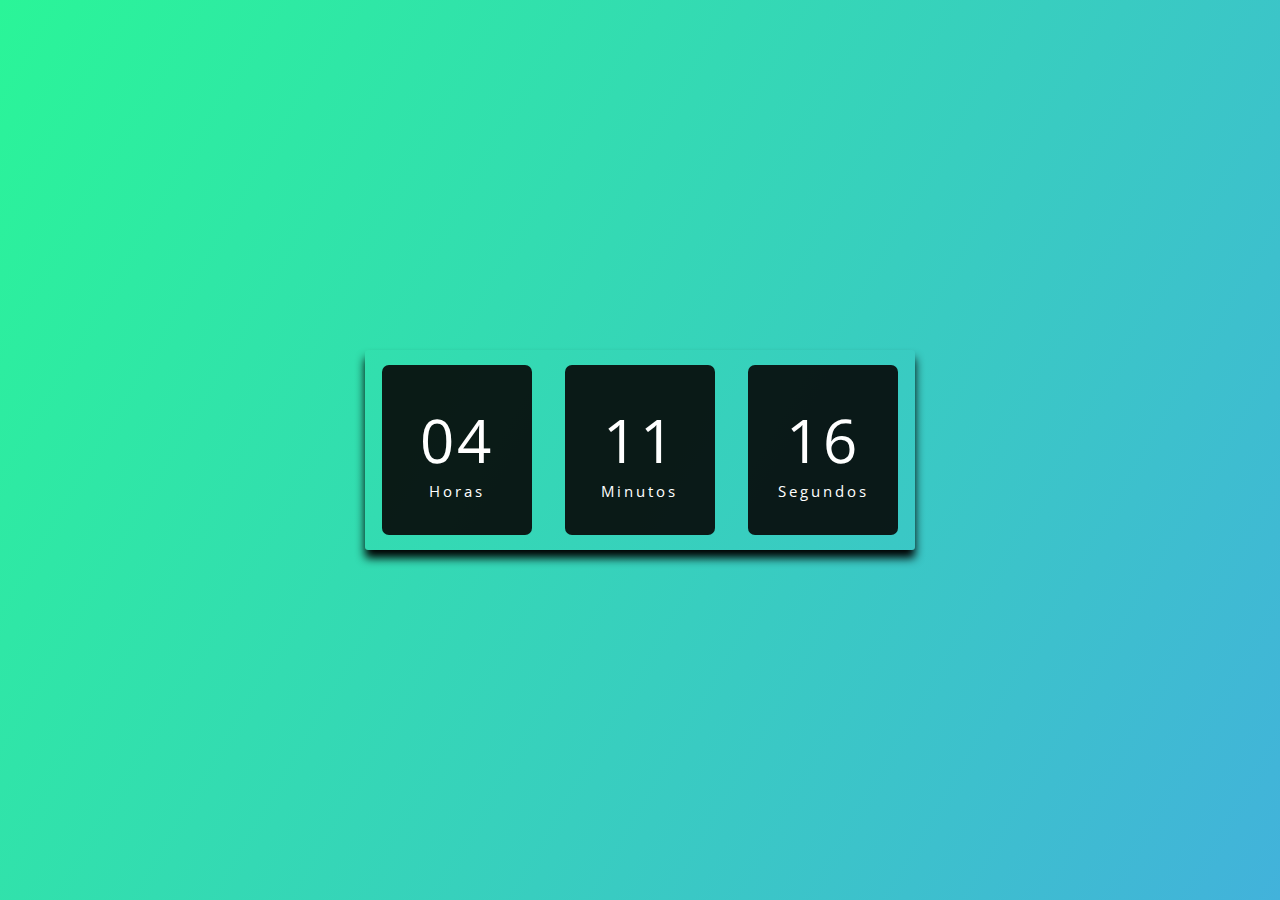
<file: Front/Clock/index.html>
<!DOCTYPE html>
<html lang="pt-br">
<head>
    <meta charset="UTF-8">
    <meta name="viewport" content="width=device-width, initial-scale=1.0">
    <title>Relógio</title>

    <link rel="stylesheet" href="css/style.css">
    <script src="js/script.js" defer></script>

</head>
<body>
    <div class="relogio">
        <div>
            <span id="horas">00</span>
            <span class="tempo">Horas</span>
        </div>
        <div>
            <span id="minutos">00</span>
            <span class="tempo">Minutos</span>
        </div>
        <div>
            <span id="segundos">00</span>
            <span class="tempo">Segundos</span>
        </div>
    </div>
</body>
</html>
</file>
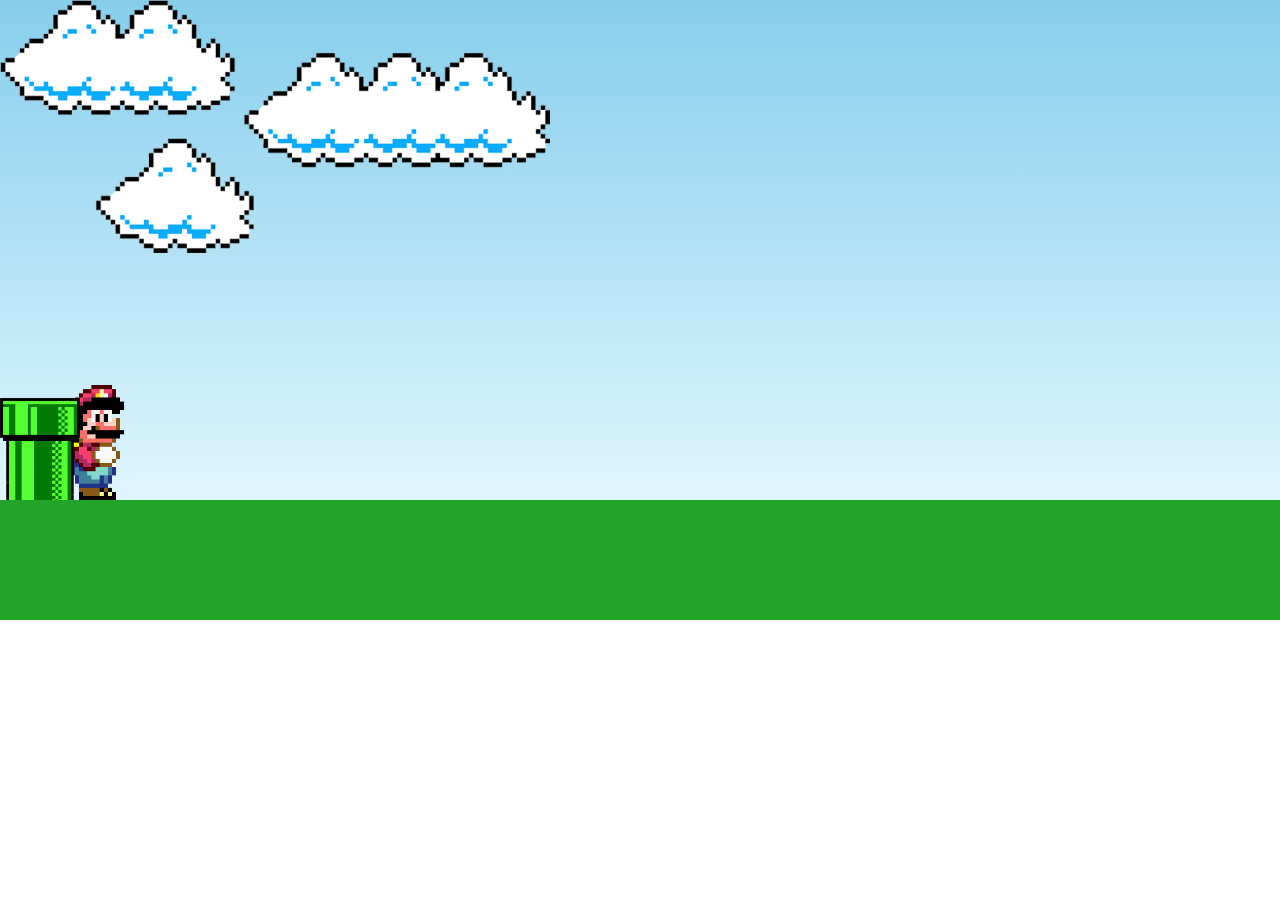
<file: Front/Mario/index.html>
<!DOCTYPE html>
<html lang="en">
<head>
    <meta charset="UTF-8">
    <meta name="viewport" content="width=device-width, initial-scale=1.0">
    <title>Mario Jump</title>

    <link rel="stylesheet" href="css/style.css">
    <script src="js/script.js" defer></script>
</head>
<body>
    <div class="game-board">
        <img src="images/clouds.png" alt="nuvens" class="cloud">
        <img src="images/mario.gif" alt="Mario" class="mario">
        <img src="images/pipe.png" alt="Cano" class="pipe">
    </div>
    
</body>
</html>
</file>
<file: Front/Clock/css/style.css>
@import url("https://fonts.googleapis.com/css2?family=Open+Sans:wght@300;400;500&display=swap");
* {
    margin: 0;
    padding: 0;
    font-family: "Open Sans", sans-serif;
}
body {
    height: 100vh;
    background: linear-gradient(120deg, #2af598, #42b2db);
    display: flex;
    align-items: center;
    justify-content: center;
}
.relogio {
    display: flex;
    align-items: center;
    justify-content: space-around;
    height: 200px;
    width: 550px;
    background: transparent;
    border-radius: 3px;
    box-shadow: 0 8px 10px rgba(0, 0, 0, 5);
}
.relogio div {
    height: 170px;
    width: 150px;
    display: flex;
    flex-direction: column;
    align-items: center;
    justify-content: center;
    color: #fff;
    background: rgba(5, 5, 5, 0.9);
    border-radius: 7px;
    letter-spacing: 3px;
}
.relogio span {
    font-size: 60px;
    font-weight: 400;
}
.relogio span.tempo {
    font-size: 15px;
}
</file>
<file: Front/Mario/css/style.css>
*{
    margin: 0;
    padding: 0;
    
}
.game-board{
    width: 100%;
    height: 500px;
    border-bottom: 120PX solid rgb(35, 163, 40);
    margin: 0 auto;
    position: relative;
    overflow: hidden;
    background: linear-gradient(#87CEEB, #E0F6FF);
}
.pipe{
    position: absolute;
    bottom: 0;
    width: 80px;
    animation: pipe-animation 2s infinite linear;
}
.mario{
    width: 150px;
    position: absolute;
    bottom: 0;
}
.cloud{
    position: absolute;
    width: 550px;
    animation: cloud-animation 15s infinite linear;
}
.jump{
    animation: jump 500ms ease-out;
}
@keyframes pipe-animation{
    from{
        right: -80px;
    }
    to {
        right: 100%;
    }
}
@keyframes jump{
    0% {
        bottom: 0;
    }
    40%{
        bottom: 180px;
    } 
    50%{
        bottom: 180px;
    }
    60%{
        bottom: 180px;
    }
    100%{
        bottom: 0;
    }
}
@keyframes cloud-animation{
    from{
        right: -550px;
    }
    to{
        right: 100%;
    }
}
</file>
